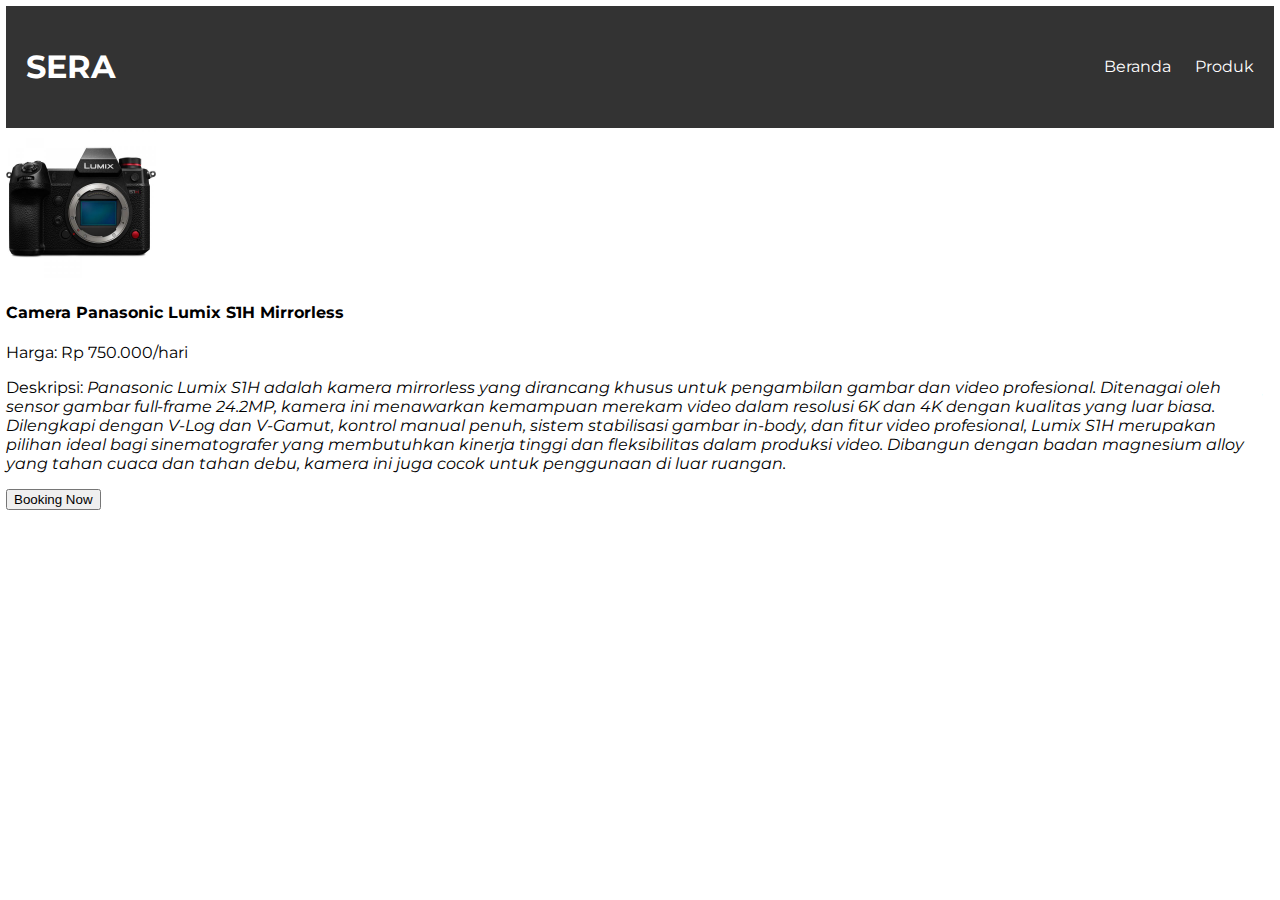
<file: contoh.html>
<!DOCTYPE html>
<html lang="en">
  <head>
    <!-- Sama dengan halaman produk -->
    <meta charset="UTF-8" />
    <meta name="viewport" content="width=device-width, initial-scale=1.0" />
    <title>Halaman Detail Produk</title>
    <link rel="stylesheet" href="style.css" />
  </head>
  <body>
    <header>
      <!-- Sama dengan halaman utama -->
      <h1>SERA</h1>
      <nav>
        <ul>
          <li><a href="index.html">Beranda</a></li>
          <li><a href="products.html">Produk</a></li>
        </ul>
      </nav>
    </header>
    <section class="product-detail">
      <img src="lumix.jpg" alt="Kamera 1" class="gambar" />
      <h4>Camera Panasonic Lumix S1H Mirrorless</h4>
      <p>Harga: Rp 750.000/hari</p>
      <p>
        Deskripsi:
        <i
          >Panasonic Lumix S1H adalah kamera mirrorless yang dirancang khusus
          untuk pengambilan gambar dan video profesional. Ditenagai oleh sensor
          gambar full-frame 24.2MP, kamera ini menawarkan kemampuan merekam
          video dalam resolusi 6K dan 4K dengan kualitas yang luar biasa.
          Dilengkapi dengan V-Log dan V-Gamut, kontrol manual penuh, sistem
          stabilisasi gambar in-body, dan fitur video profesional, Lumix S1H
          merupakan pilihan ideal bagi sinematografer yang membutuhkan kinerja
          tinggi dan fleksibilitas dalam produksi video. Dibangun dengan badan
          magnesium alloy yang tahan cuaca dan tahan debu, kamera ini juga cocok
          untuk penggunaan di luar ruangan.</i
        >
      </p>
      <button onclick="showSummary('Panasonic Lumix S1H Mirrorless', 750000)">
        Booking Now
      </button>
    </section>

    <!-- Konten lainnya -->

    <script>
      // Fungsi untuk menampilkan struk pesanan
      function showSummary(itemName, price) {
        // Tampilkan dialog atau modal dengan informasi pesanan
        var summary =
          "Terima kasih atas pesanan Anda!\n\n" +
          "Produk: " +
          itemName +
          "\n" +
          "Harga: Rp " +
          price.toLocaleString("id-ID") +
          "/hari\n\n" +
          "Total: Rp " +
          price.toLocaleString("id-ID");
        alert(summary);
      }
    </script>
  </body>
</html>
</file>
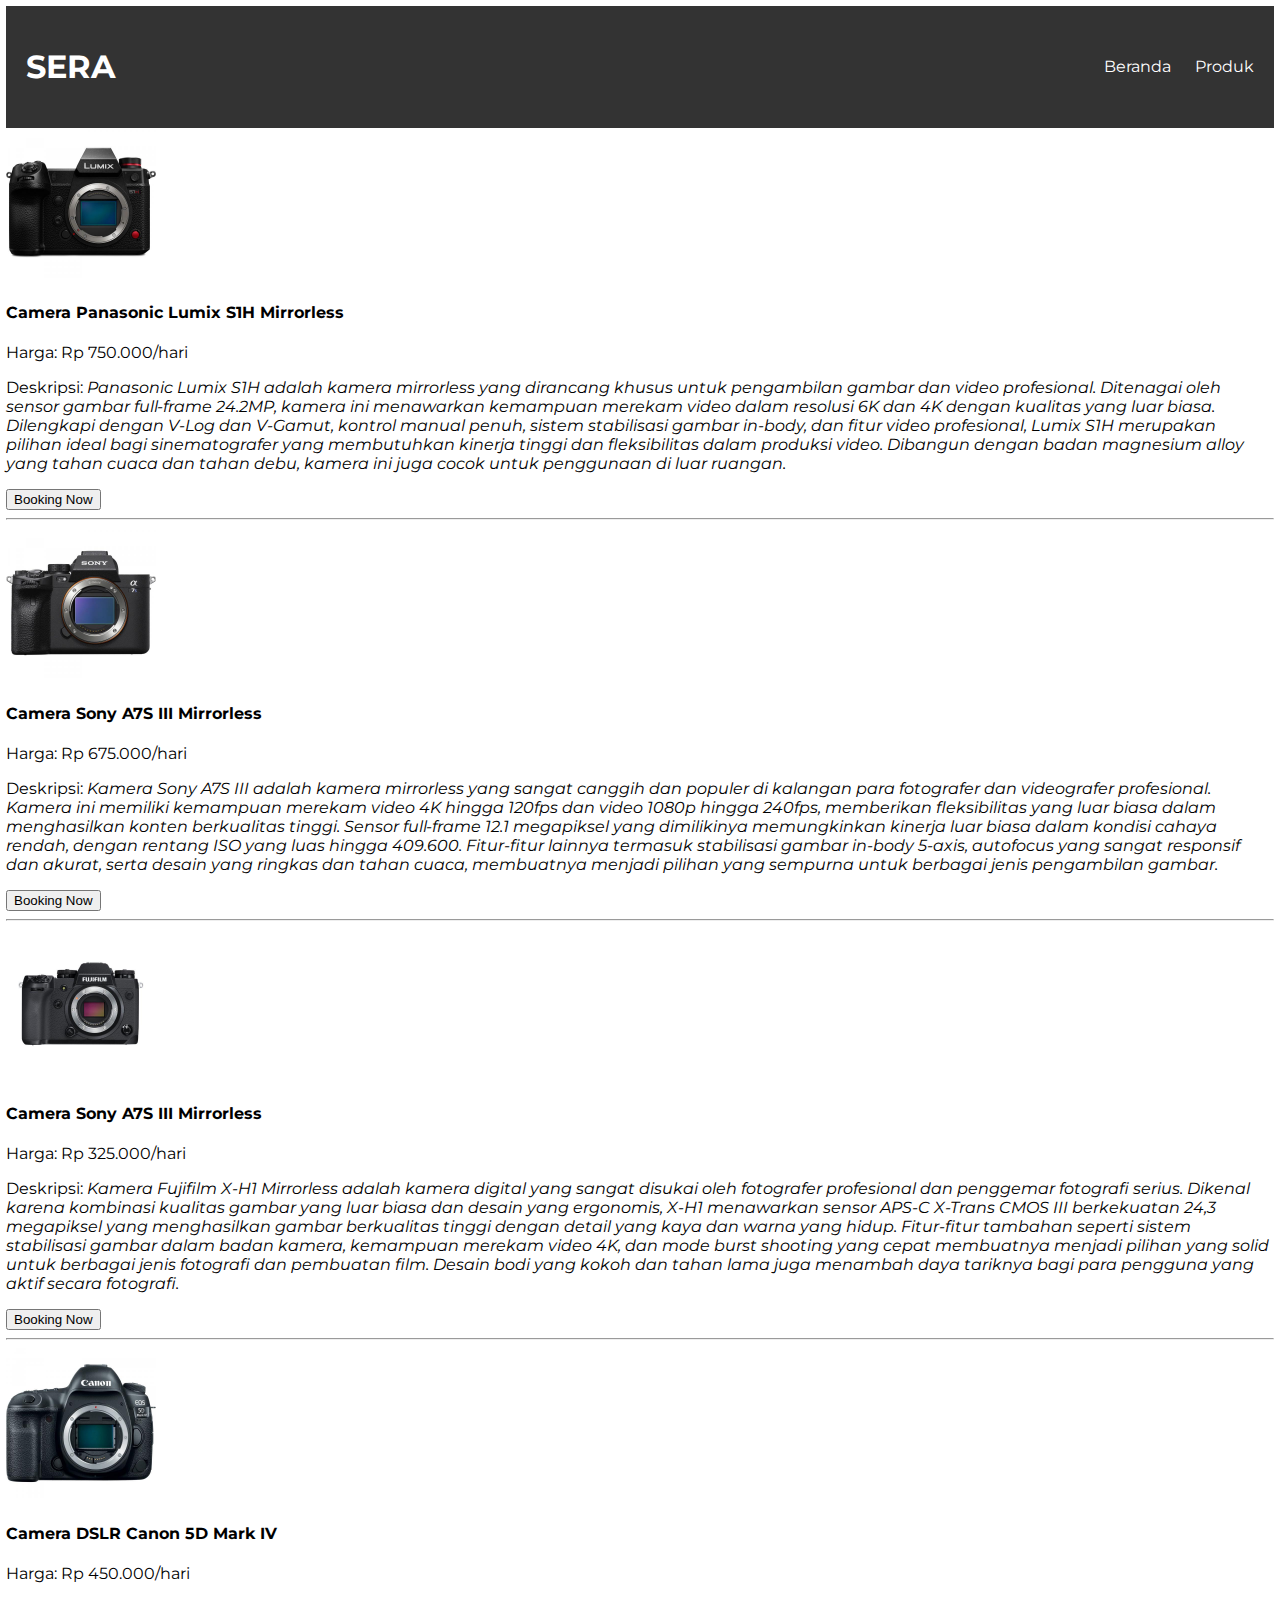
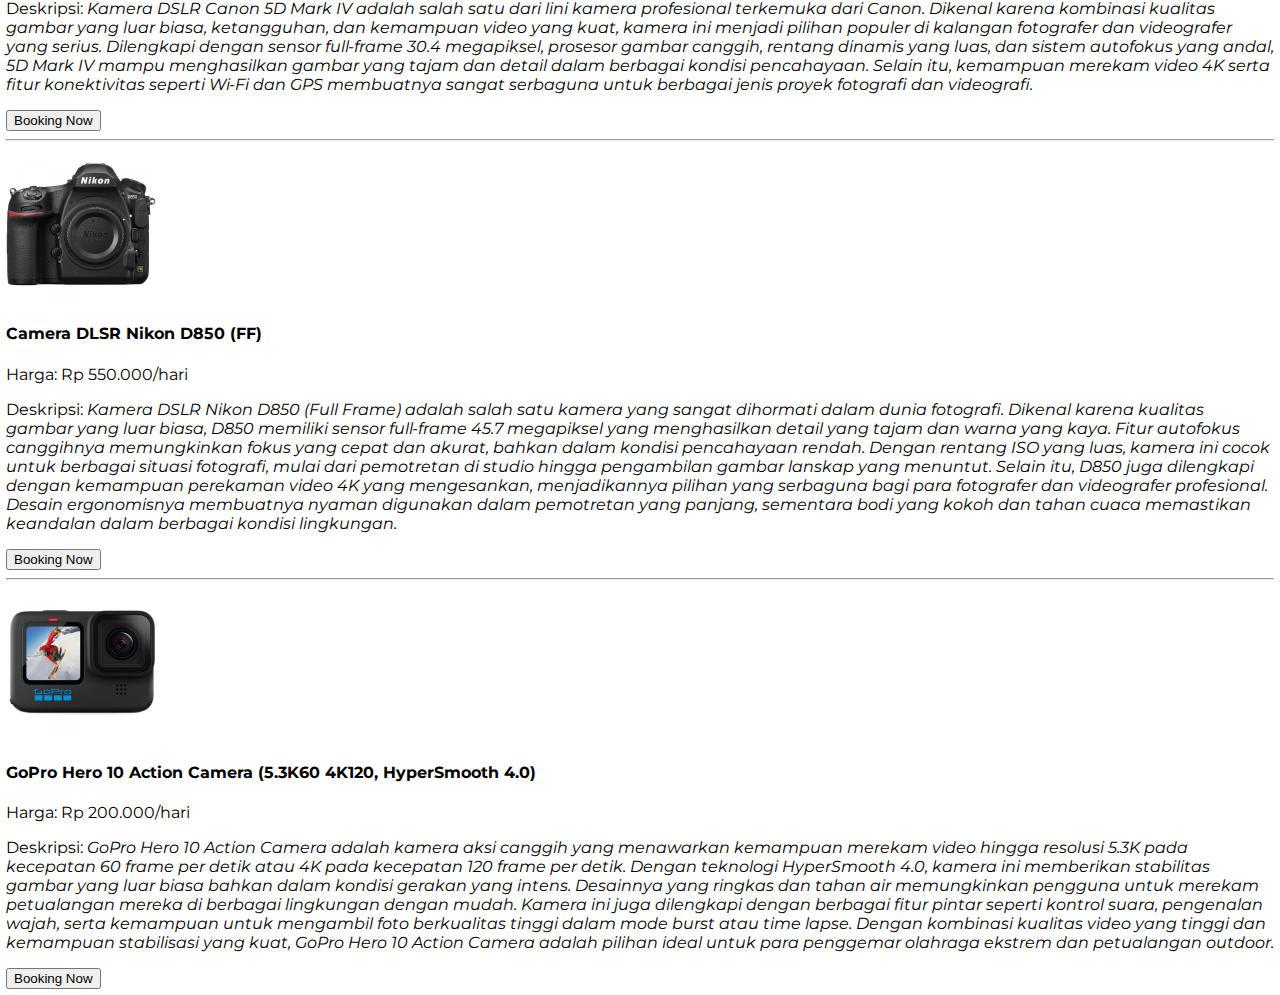
<file: product_detail.html>
<!DOCTYPE html>
<html lang="en">
  <head>
    <!-- Sama dengan halaman produk -->
    <meta charset="UTF-8" />
    <meta name="viewport" content="width=device-width, initial-scale=1.0" />
    <title>Halaman Detail Produk</title>
    <link rel="stylesheet" href="style.css" />
  </head>
  <body>
    <header>
      <!-- Sama dengan halaman utama -->
      <h1>SERA</h1>
      <nav>
        <ul>
          <li><a href="index.html">Beranda</a></li>
          <li><a href="products.html">Produk</a></li>
        </ul>
      </nav>
    </header>
    <section class="product-detail">
      <img src="lumix.jpg" alt="Kamera 1" class="gambar" />
      <h4>Camera Panasonic Lumix S1H Mirrorless</h4>
      <p>Harga: Rp 750.000/hari</p>
      <p>
        Deskripsi:
        <i
          >Panasonic Lumix S1H adalah kamera mirrorless yang dirancang khusus
          untuk pengambilan gambar dan video profesional. Ditenagai oleh sensor
          gambar full-frame 24.2MP, kamera ini menawarkan kemampuan merekam
          video dalam resolusi 6K dan 4K dengan kualitas yang luar biasa.
          Dilengkapi dengan V-Log dan V-Gamut, kontrol manual penuh, sistem
          stabilisasi gambar in-body, dan fitur video profesional, Lumix S1H
          merupakan pilihan ideal bagi sinematografer yang membutuhkan kinerja
          tinggi dan fleksibilitas dalam produksi video. Dibangun dengan badan
          magnesium alloy yang tahan cuaca dan tahan debu, kamera ini juga cocok
          untuk penggunaan di luar ruangan.</i
        >
      </p>
        <button onclick="showSummary('Panasonic Lumix S1H Mirrorless', 750000)">
            Booking Now
          </button>
      </button>
    </section>

    <hr />

    <section class="product-detail">
      <img src="sony.jpg" alt="Kamera 2" class="gambar" />
      <h4>Camera Sony A7S III Mirrorless</h4>
      <p>Harga: Rp 675.000/hari</p>
      <p>
        Deskripsi:
        <i
          >Kamera Sony A7S III adalah kamera mirrorless yang sangat canggih dan
          populer di kalangan para fotografer dan videografer profesional.
          Kamera ini memiliki kemampuan merekam video 4K hingga 120fps dan video
          1080p hingga 240fps, memberikan fleksibilitas yang luar biasa dalam
          menghasilkan konten berkualitas tinggi. Sensor full-frame 12.1
          megapiksel yang dimilikinya memungkinkan kinerja luar biasa dalam
          kondisi cahaya rendah, dengan rentang ISO yang luas hingga 409.600.
          Fitur-fitur lainnya termasuk stabilisasi gambar in-body 5-axis,
          autofocus yang sangat responsif dan akurat, serta desain yang ringkas
          dan tahan cuaca, membuatnya menjadi pilihan yang sempurna untuk
          berbagai jenis pengambilan gambar.</i
        >
      </p>
      <button onclick="showSummary('Panasonic Lumix S1H Mirrorless', 675000)">
        Booking Now
      </button>
    </section>

    <hr />

    <section class="product-detail">
      <img src="fujifilm.jpg" alt="Kamera 3" class="gambar" />
      <h4>Camera Sony A7S III Mirrorless</h4>
      <p>Harga: Rp 325.000/hari</p>
      <p>
        Deskripsi:
        <i
          >Kamera Fujifilm X-H1 Mirrorless adalah kamera digital yang sangat
          disukai oleh fotografer profesional dan penggemar fotografi serius.
          Dikenal karena kombinasi kualitas gambar yang luar biasa dan desain
          yang ergonomis, X-H1 menawarkan sensor APS-C X-Trans CMOS III
          berkekuatan 24,3 megapiksel yang menghasilkan gambar berkualitas
          tinggi dengan detail yang kaya dan warna yang hidup. Fitur-fitur
          tambahan seperti sistem stabilisasi gambar dalam badan kamera,
          kemampuan merekam video 4K, dan mode burst shooting yang cepat
          membuatnya menjadi pilihan yang solid untuk berbagai jenis fotografi
          dan pembuatan film. Desain bodi yang kokoh dan tahan lama juga
          menambah daya tariknya bagi para pengguna yang aktif secara
          fotografi.</i
        >
      </p>
      <button onclick="showSummary('Panasonic Lumix S1H Mirrorless', 325000)">
        Booking Now
      </button>
    </section>

    <hr />

    <section class="product-detail">
      <img src="canon.jpg" alt="Kamera 4" class="gambar" />
      <h4>Camera DSLR Canon 5D Mark IV</h4>
      <p>Harga: Rp 450.000/hari</p>
      <p>
        Deskripsi:
        <i
          >Kamera DSLR Canon 5D Mark IV adalah salah satu dari lini kamera
          profesional terkemuka dari Canon. Dikenal karena kombinasi kualitas
          gambar yang luar biasa, ketangguhan, dan kemampuan video yang kuat,
          kamera ini menjadi pilihan populer di kalangan fotografer dan
          videografer yang serius. Dilengkapi dengan sensor full-frame 30.4
          megapiksel, prosesor gambar canggih, rentang dinamis yang luas, dan
          sistem autofokus yang andal, 5D Mark IV mampu menghasilkan gambar yang
          tajam dan detail dalam berbagai kondisi pencahayaan. Selain itu,
          kemampuan merekam video 4K serta fitur konektivitas seperti Wi-Fi dan
          GPS membuatnya sangat serbaguna untuk berbagai jenis proyek fotografi
          dan videografi.</i
        >
      </p>
      <button onclick="showSummary('Panasonic Lumix S1H Mirrorless', 450000)">
        Booking Now
      </button>
    </section>

    <hr />

    <section class="product-detail">
      <img src="nikon.jpg" alt="Kamera 5" class="gambar" />
      <h4>Camera DLSR Nikon D850 (FF)</h4>
      <p>Harga: Rp 550.000/hari</p>
      <p>
        Deskripsi:
        <i
          >Kamera DSLR Nikon D850 (Full Frame) adalah salah satu kamera yang
          sangat dihormati dalam dunia fotografi. Dikenal karena kualitas gambar
          yang luar biasa, D850 memiliki sensor full-frame 45.7 megapiksel yang
          menghasilkan detail yang tajam dan warna yang kaya. Fitur autofokus
          canggihnya memungkinkan fokus yang cepat dan akurat, bahkan dalam
          kondisi pencahayaan rendah. Dengan rentang ISO yang luas, kamera ini
          cocok untuk berbagai situasi fotografi, mulai dari pemotretan di
          studio hingga pengambilan gambar lanskap yang menuntut. Selain itu,
          D850 juga dilengkapi dengan kemampuan perekaman video 4K yang
          mengesankan, menjadikannya pilihan yang serbaguna bagi para fotografer
          dan videografer profesional. Desain ergonomisnya membuatnya nyaman
          digunakan dalam pemotretan yang panjang, sementara bodi yang kokoh dan
          tahan cuaca memastikan keandalan dalam berbagai kondisi lingkungan.</i
        >
      </p>
      <button onclick="showSummary('Panasonic Lumix S1H Mirrorless', 550000)">
        Booking Now
      </button>
    </section>

    <hr />

    <section class="product-detail">
      <img src="gopro.jpg" alt="Kamera 6" class="gambar" />
      <h4>GoPro Hero 10 Action Camera (5.3K60 4K120, HyperSmooth 4.0)</h4>
      <p>Harga: Rp 200.000/hari</p>
      <p>
        Deskripsi:
        <i
          >GoPro Hero 10 Action Camera adalah kamera aksi canggih yang
          menawarkan kemampuan merekam video hingga resolusi 5.3K pada kecepatan
          60 frame per detik atau 4K pada kecepatan 120 frame per detik. Dengan
          teknologi HyperSmooth 4.0, kamera ini memberikan stabilitas gambar
          yang luar biasa bahkan dalam kondisi gerakan yang intens. Desainnya
          yang ringkas dan tahan air memungkinkan pengguna untuk merekam
          petualangan mereka di berbagai lingkungan dengan mudah. Kamera ini
          juga dilengkapi dengan berbagai fitur pintar seperti kontrol suara,
          pengenalan wajah, serta kemampuan untuk mengambil foto berkualitas
          tinggi dalam mode burst atau time lapse. Dengan kombinasi kualitas
          video yang tinggi dan kemampuan stabilisasi yang kuat, GoPro Hero 10
          Action Camera adalah pilihan ideal untuk para penggemar olahraga
          ekstrem dan petualangan outdoor.</i
        >
      </p>
      <button onclick="showSummary('Panasonic Lumix S1H Mirrorless', 200000)">
        Booking Now
      </button>
    </section>
    <!-- Konten lainnya - jika saya memang  -->

    <script>
      // Fungsi untuk menampilkan struk pesanan
      function showSummary(itemName, price) {
        // Tampilkan dialog atau modal dengan informasi pesanan
        var summary =
          "Terima kasih atas pesanan Anda!\n\n" +
          "Produk: " +
          itemName +
          "\n" +
          "Harga: Rp " +
          price.toLocaleString("id-ID") +
          "/hari\n\n" +
          "Total: Rp " +
          price.toLocaleString("id-ID");
        alert(summary);
      }
    </script>
  </body>
</html>
</file>
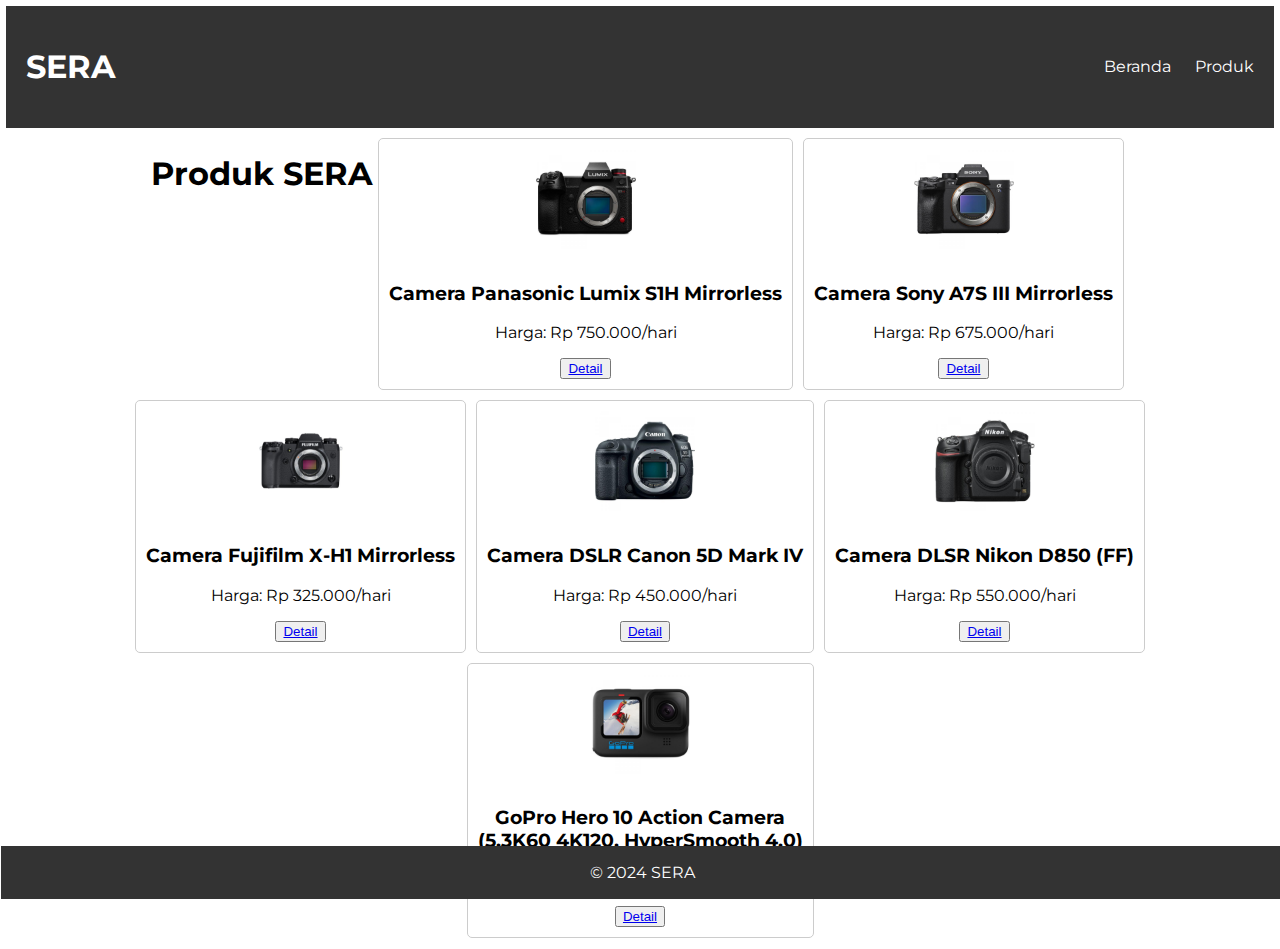
<file: products.html>
<!DOCTYPE html>
<html lang="en">
  <head>
    <meta charset="UTF-8" />
    <meta name="viewport" content="width=device-width, initial-scale=1.0" />
    <title>Produk</title>
    <link rel="stylesheet" href="style.css" />
  </head>
  <body>
    <header>
      <!-- Sama dengan halaman utama -->
      <h1>SERA</h1>
      <nav>
        <ul>
          <li><a href="index.html">Beranda</a></li>
          <li><a href="products.html">Produk</a></li>
        </ul>
      </nav>
    </header>
    <section class="products">
      <h1>Produk SERA</h1>
      <div class="product">
        <img src="lumix.jpg" alt="Kamera 1" />
        <h3>Camera Panasonic Lumix S1H Mirrorless</h3>
        <p>Harga: Rp 750.000/hari</p>
        <button><a href="product_detail.html">Detail</a></button>
      </div>

      <div class="product">
        <img src="sony.jpg" alt="Kamera 2" />
        <h3>Camera Sony A7S III Mirrorless</h3>
        <p>Harga: Rp 675.000/hari</p>
        <button><a href="product_detail.html">Detail</a></button>
      </div>

      <div class="product">
        <img src="fujifilm.jpg" alt="Kamera 3" />
        <h3>Camera Fujifilm X-H1 Mirrorless</h3>
        <p>Harga: Rp 325.000/hari</p>
        <button><a href="product_detail.html">Detail</a></button>
      </div>

      <div class="product">
        <img src="canon.jpg" alt="Kamera 4" />
        <h3>Camera DSLR Canon 5D Mark IV</h3>
        <p>Harga: Rp 450.000/hari</p>
        <button><a href="product_detail.html">Detail</a></button>
      </div>

      <div class="product">
        <img src="nikon.jpg" alt="Kamera 5" />
        <h3>Camera DLSR Nikon D850 (FF)</h3>
        <p>Harga: Rp 550.000/hari</p>
        <button><a href="product_detail.html">Detail</a></button>
      </div>

      <div class="product">
        <img src="gopro.jpg" alt="Kamera 5" />
        <h3>
          GoPro Hero 10 Action Camera<br />
          (5.3K60 4K120, HyperSmooth 4.0)
        </h3>
        <p>Harga: Rp 200.000/hari</p>
        <button><a href="product_detail.html">Detail</a></button>
      </div>
      <!-- Produk lainnya -->
    </section>
    <!-- Konten lainnya -->
    <footer>
      <!-- Sama dengan halaman utama -->
      <p>© 2024 SERA</p>
    </footer>
  </body>
</html>
</file>
<file: style.css>
@import url("https://fonts.googleapis.com/css2?family=Montserrat:wght@400;700&display=swap");

/* style.css */
.container {
  display: flex;
  justify-content: center;
  align-items: center;
  flex-wrap: wrap;
}

.item {
  margin: 10px;
}

/* Global Styles */
body {
  font-family: "Montserrat", sans-serif;
  margin: 5px;
  padding: 1px;
}

header {
  background-color: #333;
  color: #fff;
  padding: 20px;
  display: flex;
  justify-content: space-between;
  align-items: center;
}

nav ul {
  list-style-type: none;
  margin: 0;
  padding: 0;
}

nav ul li {
  display: inline;
  margin-left: 20px;
}

nav ul li a {
  color: #fff;
  text-decoration: none;
}

/* Hero Section */
.hero {
  background-color: #f4f4f4;
  padding: 50px 0;
  text-align: center;
}

.gambar {
  width: 150px;
}

/* Product Section */
.products {
  display: flex;
  flex-wrap: wrap;
  justify-content: center;
  margin-top: 5px;
}

.product {
  border: 1px solid #ccc;
  border-radius: 5px;
  padding: 10px;
  margin: 5px;
  text-align: center;
}

.product img {
  width: 100px;
  height: auto;
  margin-bottom: 10px;
}

/* Login and Register Section */
.login,
.register {
  text-align: center;
  padding: 20px;
}

.login input,
.register input {
  width: 100%;
  margin-bottom: 10px;
  padding: 10px;
  border: 1px solid #ccc;
  border-radius: 5px;
}

.login button,
.register button {
  background-color: #007bff;
  color: #fff;
  border: none;
  padding: 10px 20px;
  cursor: pointer;
}

.register-button {
  display: inline-block;
  padding: 10px 20px;
  background-color: red;
  color: #fff;
  text-decoration: none;
  border: none;
  border-radius: 4px;
  cursor: pointer;
}

.register-button:hover {
  background-color: #0056b3;
}

/* Profile Section */
.profile {
  text-align: center;
  padding: 20px;
}

.profile a {
  display: block;
  margin-top: 10px;
  color: #333;
  text-decoration: none;
}

.profile a:hover {
  text-decoration: underline;
}

.media-sosial {
  color: black;
  font-family: Impact, Haettenschweiler, "Arial Narrow Bold", sans-serif;
  text-align: center;
  font-size: 20px;
  padding: 5px;
}

/* youtube */
.links-youtube {
  text-align: center;
  margin-top: 10px;
  padding: 10px;
  border: solid red;
  border-width: 2px;
  width: 100px;
  display: flex; /* Membuat container menjadi flex container */
  margin-left: auto;
  margin-right: auto;
  border-radius: 40px;
  font-size: 15px;
}

.links-youtube:hover {
  text-align: center;
  margin-top: 20px;
  padding: 20px;
  background-color: #ed213a;
  background-color: -webkit-linear-gradient(to right, #93291e, #ed213a);
  background-color: linear-gradient(to right, #93291e, #ed213a);
  width: 150px;
  margin-left: auto;
  margin-right: auto;
  border-radius: 80px;
  font-size: 15px;
  color: white;
}
/* youtube */

/* instagram */
.links-instagram {
  text-align: center;
  margin-top: 10px;
  padding: 10px;
  border: solid purple;
  border-width: 2px;
  width: 100px;
  display: flex; /* Membuat container menjadi flex container */
  margin-left: auto;
  margin-right: auto;
  border-radius: 40px;
  font-size: 15px;
}

.links-instagram:hover {
  text-align: center;
  margin-top: 20px;
  padding: 20px;
  background: #833ab4;
  background: -webkit-linear-gradient(to top, #fcb045, #fd1d1d, #833ab4);
  background: linear-gradient(to top, #fcb045, #fd1d1d, #833ab4);

  width: 150px;
  margin-left: auto;
  margin-right: auto;
  border-radius: 80px;
  font-size: 15px;
  color: white;
}
/* instagram */

/* telegram */
.links-telegram {
  text-align: center;
  margin-top: 10px;
  padding: 10px;
  border: solid darkcyan;
  border-width: 2px;
  width: 100px;
  display: flex; /* Membuat container menjadi flex container */
  margin-left: auto;
  margin-right: auto;
  border-radius: 40px;
  font-size: 15px;
}

.links-telegram:hover {
  text-align: center;
  margin-top: 20px;
  padding: 20px;
  background: #0689b9;
  background: -webkit-linear-gradient(to top, #0689b9, #0689b9, #0689b9);
  background: linear-gradient(to top, #fff, #0689b9, #0689b9);

  width: 150px;
  margin-left: auto;
  margin-right: auto;
  border-radius: 80px;
  font-size: 15px;
  color: white;
}
/* telegram */

/* tiktok */
.links-tiktok {
  text-align: center;
  margin-top: 10px;
  padding: 10px;
  border: solid black;
  border-width: 2px;
  width: 100px;
  display: flex; /* Membuat container menjadi flex container */
  margin-left: auto;
  margin-right: auto;
  border-radius: 40px;
  font-size: 15px;
}

.links-tiktok:hover {
  text-align: center;
  margin-top: 20px;
  padding: 20px;
  background: #833ab4;
  background: linear-gradient(to top, #010101, #ffffff, #0689b9, #ee1d52);

  width: 150px;
  margin-left: auto;
  margin-right: auto;
  border-radius: 80px;
  font-size: 15px;
  color: white;
}
/* tiktok */

/* Footer */
footer {
  display: 100%;
  position: fixed; /* Menggunakan posisi tetap untuk selalu menempatkannya di bagian bawah */
  bottom: 0; /* Menempatkannya di bagian paling bawah */
  left: 0;
  width: 100%; /* Lebarkan footer hingga ke seluruh lebar layar */
  background-color: #333;
  color: #fff;
  padding: 1px;
  margin: 1px;
  text-align: center;
}
</file>
